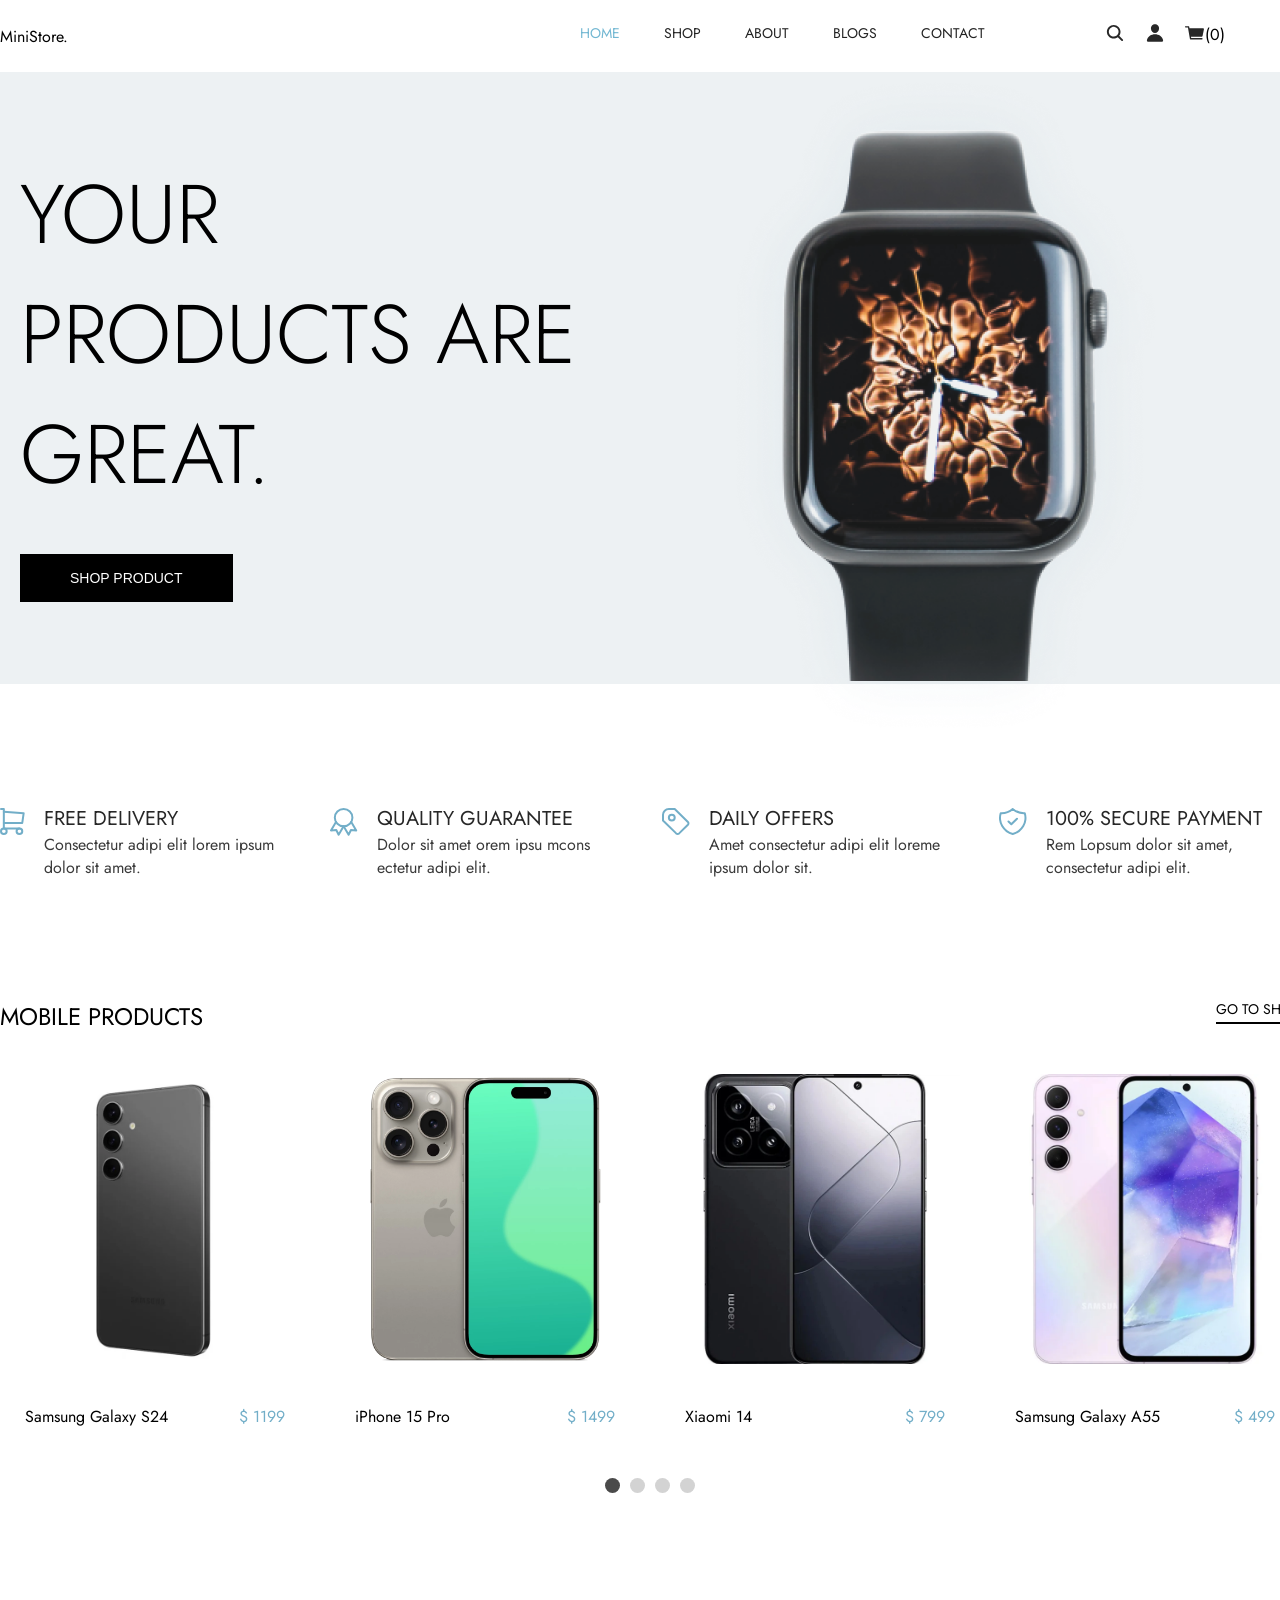
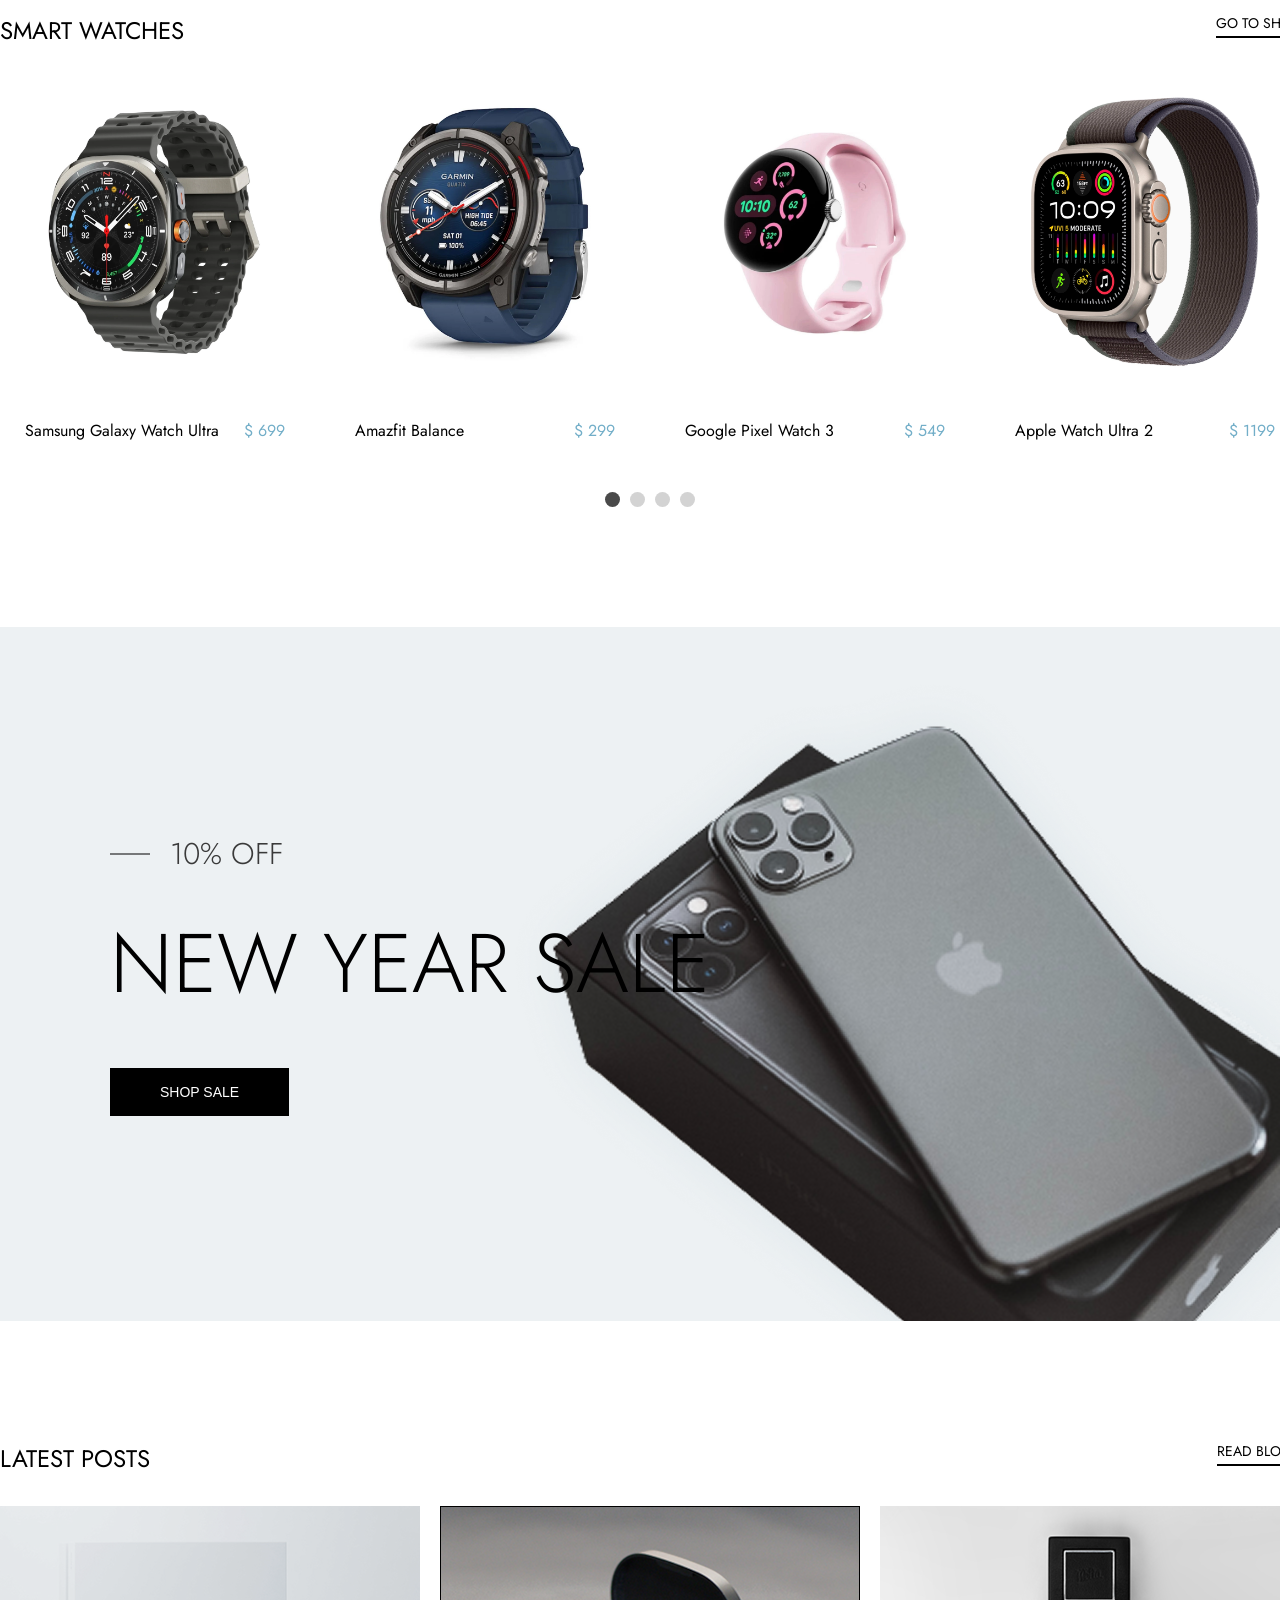
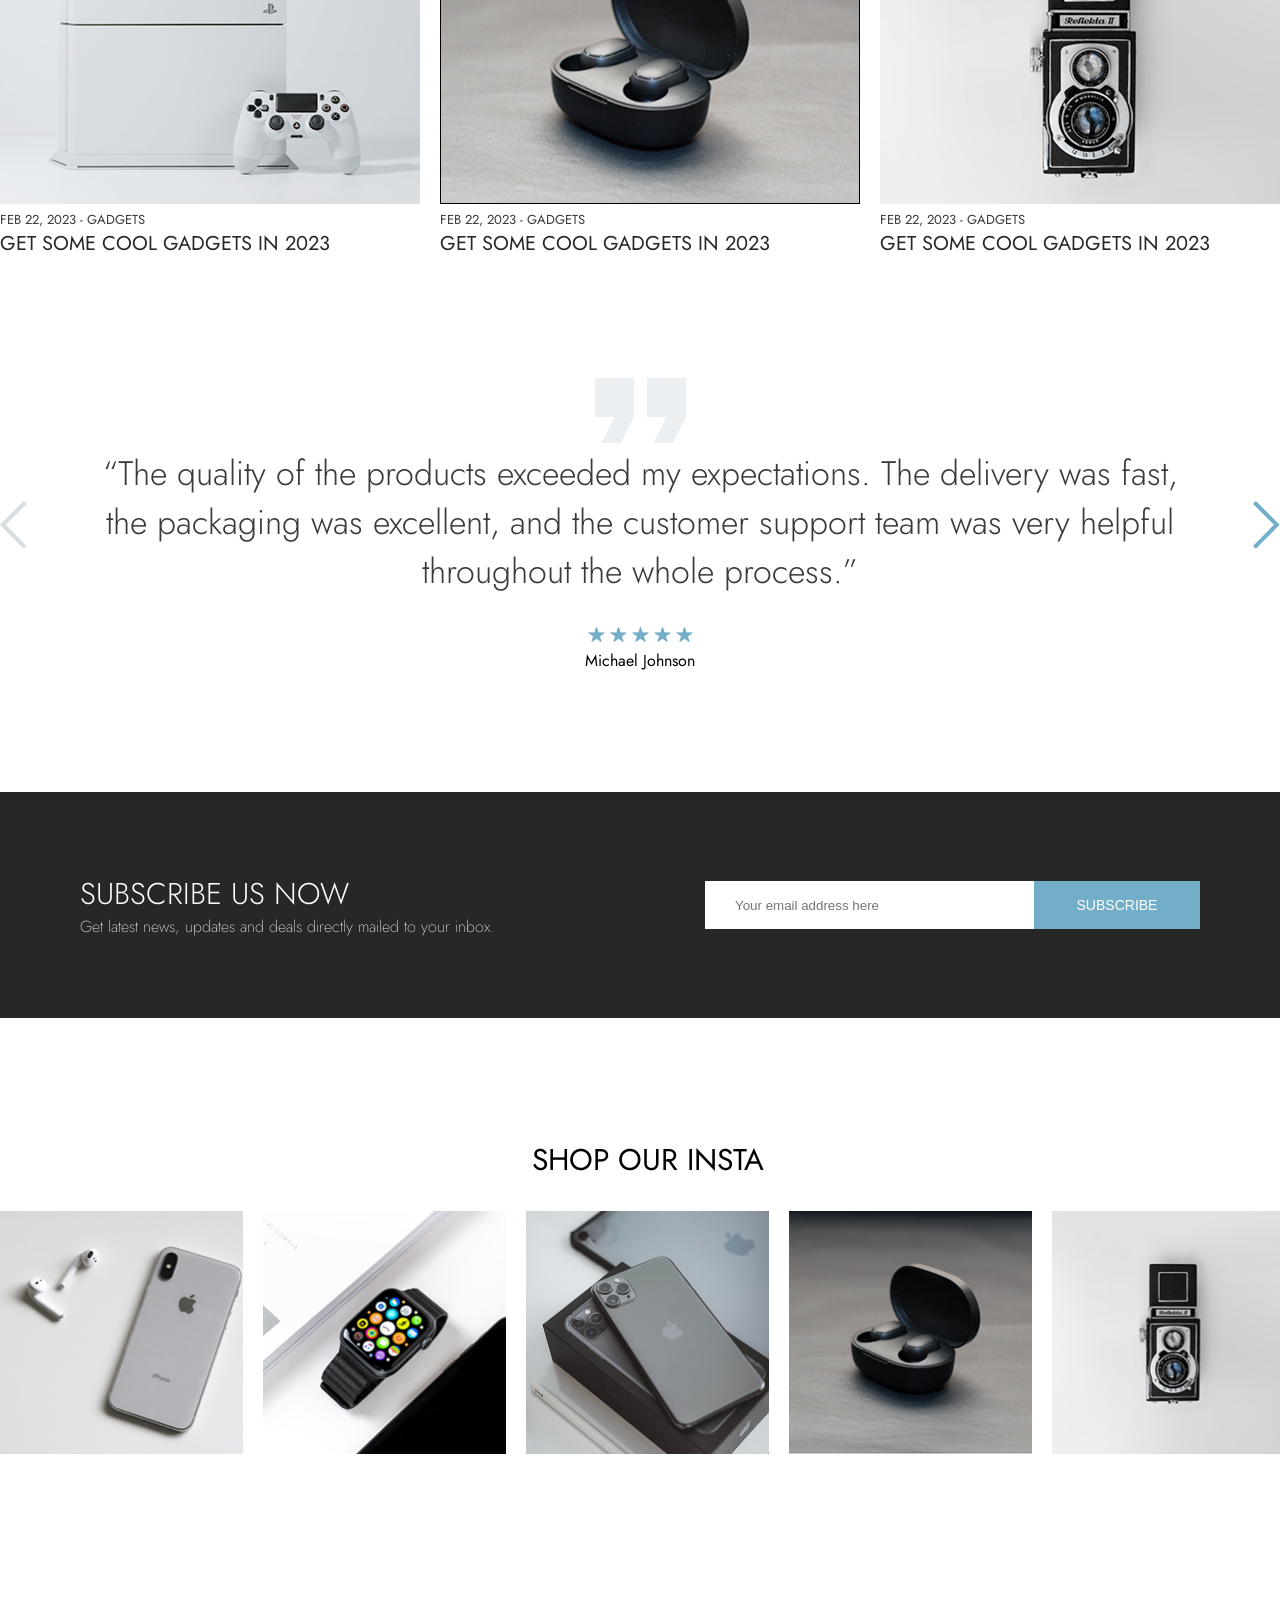
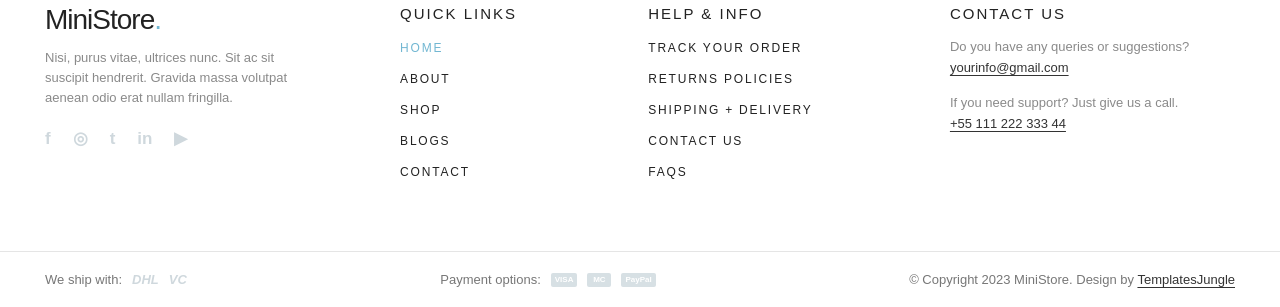
<file: index.html>
<!doctype html>
<html lang="en">
  <head>
    <meta charset="UTF-8" />
    <meta name="viewport" content="width=device-width, initial-scale=1.0" />
    <title>Document</title>
    <link rel="stylesheet" href="./style.css" />
  </head>
  <body>
    <header class="header">
      <div class="header__wrapper container">
        <span class="header__logo">MiniStore.</span>
        <div class="header__links">
          <ul class="header__links-items">
            <li><a href="/index.html">Home</a></li>
            <li><a href="/Shop.html">Shop</a></li>
            <li><a href="/about.html">About</a></li>
            <li><a href="#">Blogs</a></li>
            <li><a href="#">Contact</a></li>
          </ul>
          <div class="header__iacons">
            <img src="./assets/images/icons/ion_search.svg" alt="" />
            <img src="./assets/images/icons/ion_person.svg" alt="" />
            <a href="/cart.html" class="header__cart">
              <img src="./assets/images/icons/cart.svg" alt="" />
              <span class="header__cart-lenth"></span>
            </div>
          </a>
        </div>
      </div>
    </header>
    <main class="main">
      <!-- Banner -->
      <section class="banner">
        <div class="container banner__container">
          <div class="banner__title">
            <h1>Your Products are great.</h1>
            <button class="baseBtn-black banner__title-btn">
              Shop Product
            </button>
          </div>
          <div class="banner__banner-image">
            <img src="./assets/images/banner/homeBanner.png" alt="" />
          </div>
        </div>
      </section>
      <!-- features -->
      <section class="features container">
        <div class="features__cell">
          <div>
            <img
              src="./assets/images/icons/main1.svg"
              class="features__icon"
              alt="Free delivery"
            />
          </div>
          <div>
            <p class="features__title">Free delivery</p>
            <span>Consectetur adipi elit lorem ipsum dolor sit amet.</span>
          </div>
        </div>
        <div class="features__cell">
          <div>
            <img
              src="./assets/images/icons/Group.svg"
              class="features__icon"
              alt="Quality guarantee"
            />
          </div>
          <div>
            <p class="features__title">Quality guarantee</p>
            <span>Dolor sit amet orem ipsu mcons ectetur adipi elit.</span>
          </div>
        </div>
        <div class="features__cell">
          <div>
            <img
              src="./assets/images/icons/main3.svg"
              class="features__icon"
              alt="Daily offers "
            />
          </div>
          <div>
            <p class="features__title">Daily offers</p>
            <span>Amet consectetur adipi elit loreme ipsum dolor sit.</span>
          </div>
        </div>
        <div class="features__cell">
          <div>
            <img
              src="./assets/images/icons/main4.svg"
              class="features__icon"
              alt="secure payment"
            />
          </div>
          <div>
            <p class="features__title">100% secure payment</p>
            <span>Rem Lopsum dolor sit amet, consectetur adipi elit.</span>
          </div>
        </div>
      </section>

      <!-- Рендер JS Mobille-->
      <section class="mobile-products group-products container">
        <div class="group-products__info">
          <h2>Mobile Products</h2>
          <a href="./Shop.html">Go to Shop</a>
        </div>
        <!-- Рендер JS Mobille-->
        <ul class="group-products__render group-products__render-phone"></ul>
        <div class="group-products__render-dots"></div>
      </section>

      <!-- Рендер JS watch-->
      <section class="watches-products group-products container">
        <div class="group-products__info">
          <h2>Smart Watches</h2>
          <a href="./Shop.html">Go to Shop</a>
        </div>
        <!-- Рендер JS watch-->
        <ul class="group-products__render group-products__render-watch"></ul>

        <div class="group-products__render-dots"></div>
      </section>

      <!-- New year sale -->
      <section class="sale-main">
        <div class="container sale-main__container">
          <span>10% off</span>
          <h2>New year sale</h2>
          <button class="baseBtn-black">Shop sale</button>
        </div>
      </section>

      <!-- blogs-->
      <section class="blogs group-products container">
        <div class="blogs group-products__info">
          <h2>Latest Posts</h2>
          <a href="/blog.html">Read blogs</a>
        </div>

        <div class="blogs__posts">
          <div>
            <img
              src="./assets/images/blog/david-svihovec-uyu_IZPC73U-unsplash.png"
              alt=""
            />
            <div class="blogs__posts-description">
              <span>feb 22, 2023 - Gadgets</span>
              <h3>Get some cool gadgets in 2023</h3>
            </div>
          </div>
          <div>
            <img
              src="./assets/images/blog/matthew-brodeur-oSvR0wGYUBs-unsplash.png"
              alt=""
            />
            <div class="blogs__posts-description">
              <span>feb 22, 2023 - Gadgets</span>
              <h3>Get some cool gadgets in 2023</h3>
            </div>
          </div>
          <div>
            <img
              src="./assets/images/blog/eniko-kis-KsLPTsYaqIQ-unsplash 1.png"
              alt=""
            />
            <div class="blogs__posts-description">
              <span>feb 22, 2023 - Gadgets</span>
              <h3>Get some cool gadgets in 2023</h3>
            </div>
          </div>
        </div>
      </section>

      <!-- comments-slider -->
      <section class="comments-slider container">
        <div class="comments-slider__wrapper">
          <div class="comments-slider__item">
            <img src="./assets/images/icons/comment.png" alt="" />
            <p>
              “The quality of the products exceeded my expectations. The
              delivery was fast, the packaging was excellent, and the customer
              support team was very helpful throughout the whole process.”
            </p>

            <div class="comments-slider__author-block">
              <span class="comments-slider__rating">
                <img src="./assets/images/icons/ion_star.png" alt="rating" />
                <img src="./assets/images/icons/ion_star.png" alt="rating" />
                <img src="./assets/images/icons/ion_star.png" alt="rating" />
                <img src="./assets/images/icons/ion_star.png" alt="rating" />
                <img src="./assets/images/icons/ion_star.png" alt="rating" />
              </span>

              <span class="comments-slider__author">Michael Johnson</span>
            </div>
          </div>

          <div class="comments-slider__item">
            <img src="./assets/images/icons/comment.png" alt="" />
            <p>
              “I have ordered several devices from this store and every
              experience has been fantastic. Great prices, premium quality, and
              a user-friendly shopping process.”
            </p>

            <div class="comments-slider__author-block">
              <span class="comments-slider__rating">
                <img src="./assets/images/icons/ion_star.png" alt="rating" />
                <img src="./assets/images/icons/ion_star.png" alt="rating" />
                <img src="./assets/images/icons/ion_star.png" alt="rating" />
                <img src="./assets/images/icons/ion_star.png" alt="rating" />
                <img src="./assets/images/icons/ion_star.png" alt="rating" />
              </span>

              <span class="comments-slider__author">Sophia Williams</span>
            </div>
          </div>

          <div class="comments-slider__item">
            <img src="./assets/images/icons/comment.png" alt="" />
            <p>
              “Amazing service and high-quality gadgets. My smartwatch arrived
              earlier than expected and works perfectly. I will definitely
              recommend this store to my friends.”
            </p>

            <div class="comments-slider__author-block">
              <span class="comments-slider__rating">
                <img src="./assets/images/icons/ion_star.png" alt="rating" />
                <img src="./assets/images/icons/ion_star.png" alt="rating" />
                <img src="./assets/images/icons/ion_star.png" alt="rating" />
                <img src="./assets/images/icons/ion_star.png" alt="rating" />
                <img src="./assets/images/icons/ion_star.png" alt="rating" />
              </span>

              <span class="comments-slider__author">Daniel Brown</span>
            </div>
          </div>
        </div>
        <img
          class="comments-slider__arr comments-slider__arr-left"
          src="./assets/images/icons/leftArr.png"
          alt=""
        />
        <img
          class="comments-slider__arr comments-slider__arr-right"
          src="./assets/images/icons/rightArr.png"
          alt=""
        />
      </section>

      <!-- subscribe -->
      <section class="subscribe container">
        <div class="subscribe__title">
          <h3>Subscribe Us now</h3>
          <p>
            Get latest news, updates and deals directly mailed to your inbox.
          </p>
        </div>
        <div class="subscribe__submitEmail">
          <input type="text" placeholder="Your email address here" />
          <button>subscribe</button>
        </div>
      </section>

      <!-- Shop our insta -->
      <section class="shop-Or-Insta container">
        <h3>Shop our insta</h3>
        <div class="shop-Or-Insta__images">
          <img
            src="./assets/images/products/shopOrInsta/Rectangle 172.png"
            alt=""
          />
          <img
            src="./assets/images/products/shopOrInsta/Rectangle 173.png"
            alt=""
          />
          <img
            src="./assets/images/products/shopOrInsta/Rectangle 174.png"
            alt=""
          />
          <img
            src="./assets/images/products/shopOrInsta/Rectangle 176.png"
            alt=""
          />
          <img
            src="./assets/images/products/shopOrInsta/Rectangle 175.png"
            alt=""
          />
        </div>
      </section>
    </main>

    <footer class="footer">
      <div class="footer__container">
        <div class="footer__top">
          <!-- 1 колонка -->
          <div class="footer__column footer__column-logo">
            <a href="#" class="footer__logo">MiniStore<span>.</span></a>

            <p class="footer__description">
              Nisi, purus vitae, ultrices nunc. Sit ac sit suscipit hendrerit.
              Gravida massa volutpat aenean odio erat nullam fringilla.
            </p>

            <div class="footer__socials">
              <a href="#" class="footer__social">f</a>
              <a href="#" class="footer__social">◎</a>
              <a href="#" class="footer__social">t</a>
              <a href="#" class="footer__social">in</a>
              <a href="#" class="footer__social">▶</a>
            </div>
          </div>

          <!-- 2 колонка -->
          <div class="footer__column">
            <h3 class="footer__title">QUICK LINKS</h3>

            <ul class="footer__list">
              <li>
                <a href="#" class="footer__link footer__link-active">HOME</a>
              </li>
              <li><a href="#" class="footer__link">ABOUT</a></li>
              <li><a href="#" class="footer__link">SHOP</a></li>
              <li><a href="#" class="footer__link">BLOGS</a></li>
              <li><a href="#" class="footer__link">CONTACT</a></li>
            </ul>
          </div>

          <!-- 3 колонка -->
          <div class="footer__column">
            <h3 class="footer__title">HELP & INFO</h3>

            <ul class="footer__list">
              <li><a href="#" class="footer__link">TRACK YOUR ORDER</a></li>
              <li><a href="#" class="footer__link">RETURNS POLICIES</a></li>
              <li><a href="#" class="footer__link">SHIPPING + DELIVERY</a></li>
              <li><a href="#" class="footer__link">CONTACT US</a></li>
              <li><a href="#" class="footer__link">FAQS</a></li>
            </ul>
          </div>

          <!-- 4 колонка -->
          <div class="footer__column footer__contacts">
            <h3 class="footer__title">CONTACT US</h3>

            <p class="footer__contact-text">
              Do you have any queries or suggestions?
              <a href="mailto:yourinfo@gmail.com" class="footer__contact-link">
                yourinfo@gmail.com
              </a>
            </p>

            <p class="footer__contact-text">
              If you need support? Just give us a call.
              <a href="tel:+5511122233344" class="footer__contact-link">
                +55 111 222 333 44
              </a>
            </p>
          </div>
        </div>
      </div>

      <div class="footer__line"></div>

      <div class="footer__container">
        <div class="footer__bottom">
          <div class="footer__bottom-block">
            <span class="footer__bottom-text">We ship with:</span>
            <span class="footer__delivery">DHL</span>
            <span class="footer__delivery">VC</span>
          </div>

          <div class="footer__bottom-block">
            <span class="footer__bottom-text">Payment options:</span>
            <span class="footer__payment">VISA</span>
            <span class="footer__payment">MC</span>
            <span class="footer__payment">PayPal</span>
          </div>

          <p class="footer__copyright">
            © Copyright 2023 MiniStore. Design by
            <a href="#" class="footer__copyright-link">TemplatesJungle</a>
          </p>
        </div>
      </div>
    </footer>

    <script type="module" src="./assets/js/header/header.js"></script>
    <script type="module" src="./assets/js/app.js/app.js"></script>
    <script type="module" src="./assets/js/cart.js"></script>
  </body>
</html>
</file>
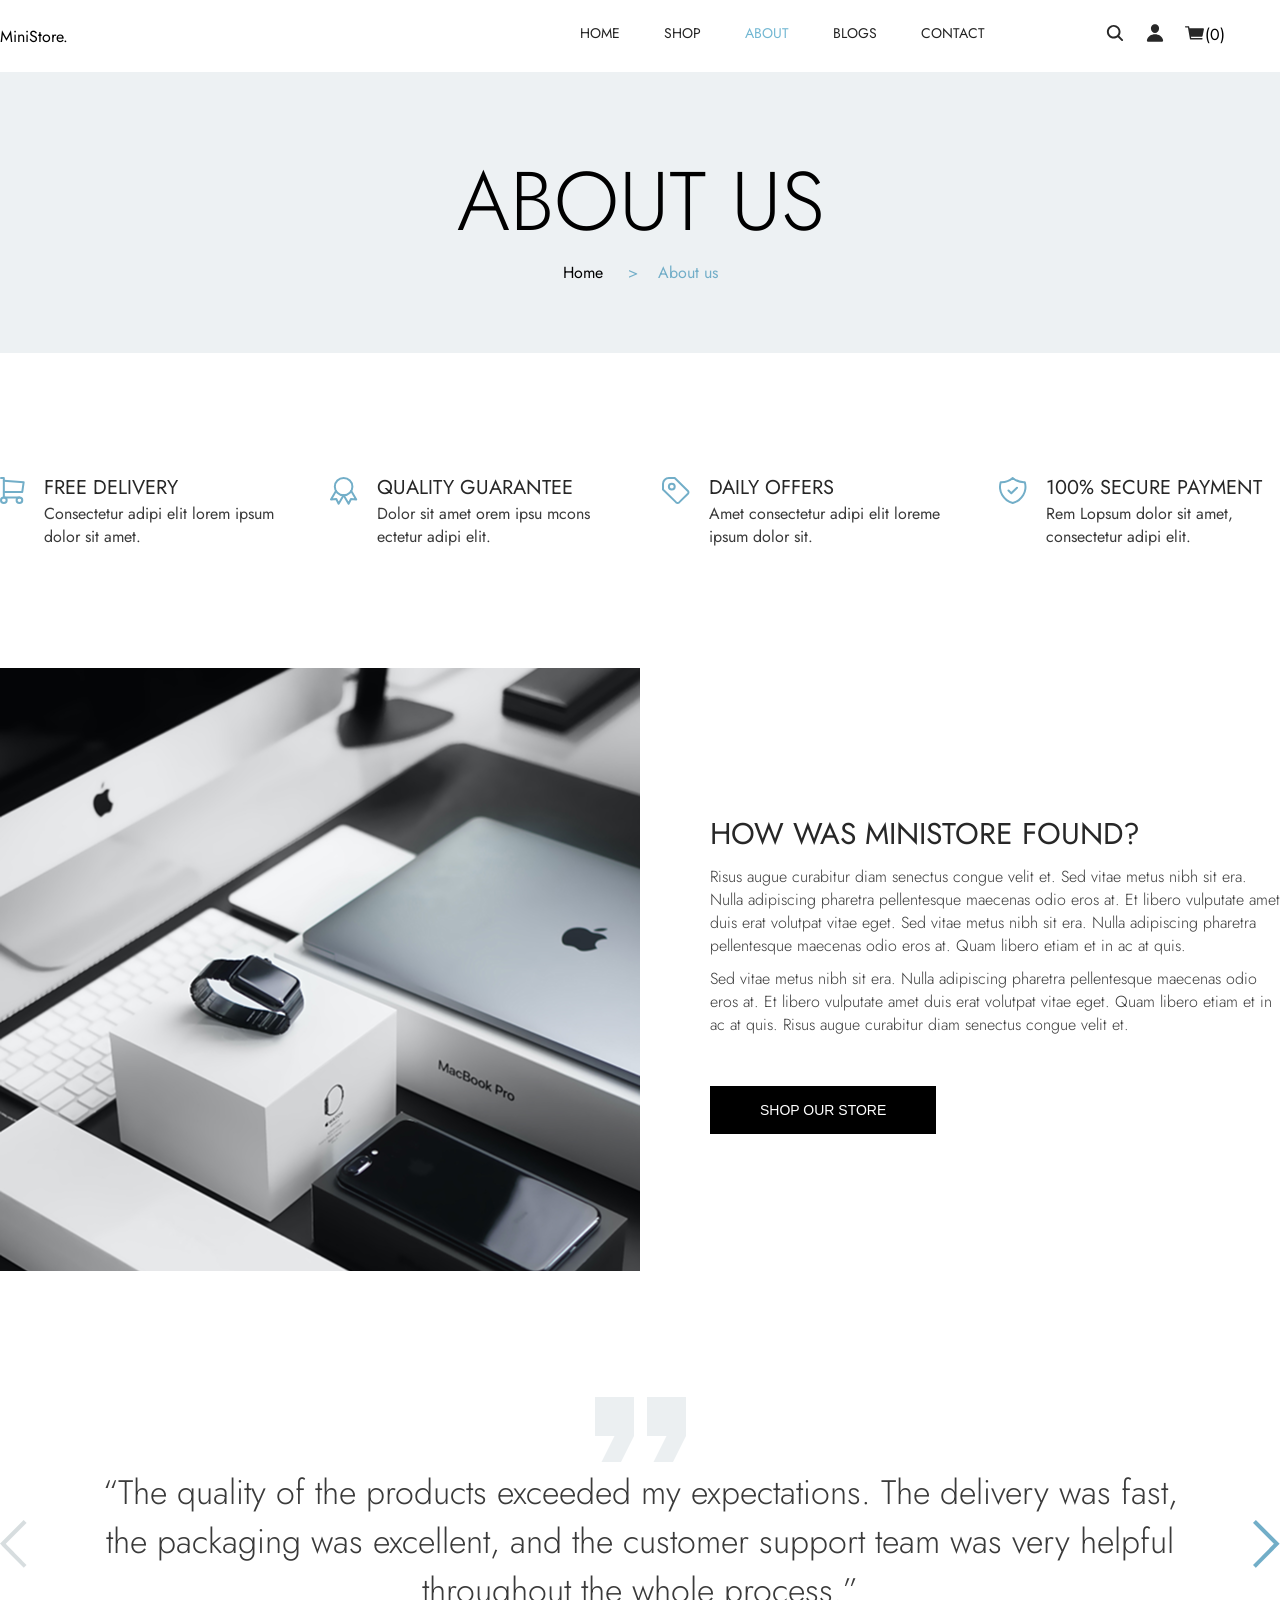
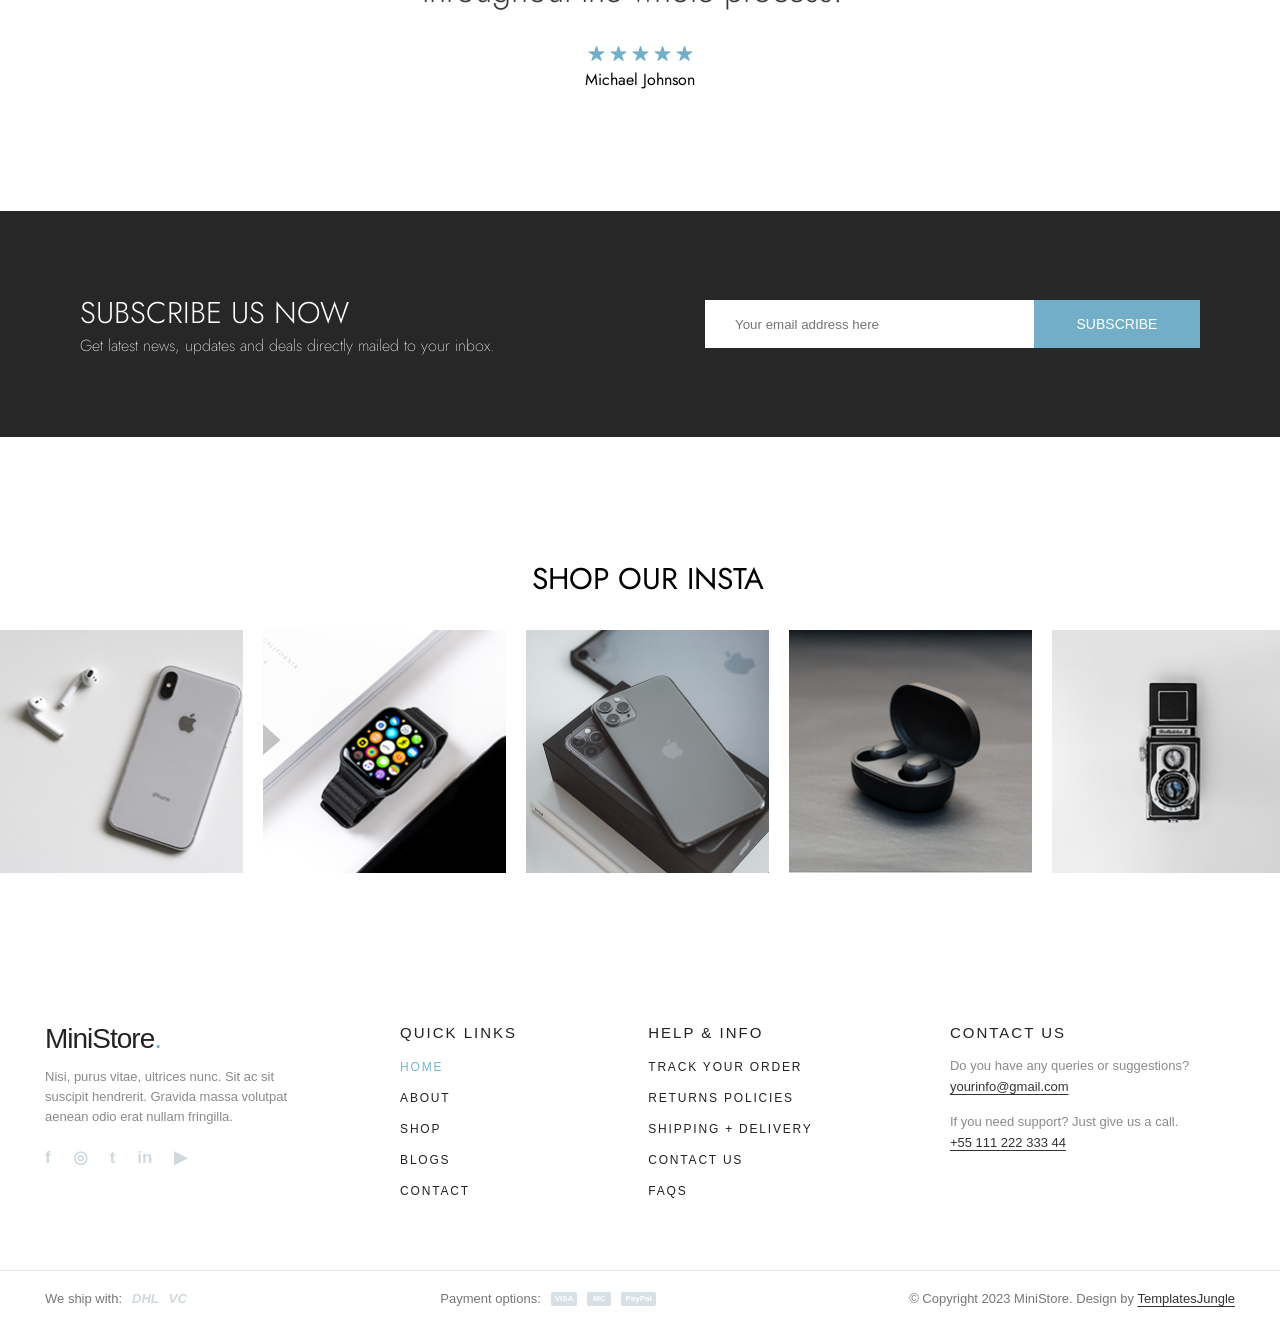
<file: about.html>
<!doctype html>
<html lang="en">
  <head>
    <meta charset="UTF-8" />
    <meta name="viewport" content="width=device-width, initial-scale=1.0" />
    <title>Document</title>
    <link rel="stylesheet" href="./style.css" />
  </head>
  <body>
    <header class="header">
      <div class="header__wrapper container">
        <span class="header__logo">MiniStore.</span>
        <div class="header__links">
          <ul class="header__links-items">
            <li><a href="/index.html">Home</a></li>
            <li><a href="/Shop.html">Shop</a></li>
            <li><a href="/about.html">About</a></li>
            <li><a href="#">Blogs</a></li>
            <li><a href="#">Contact</a></li>
          </ul>
          <div class="header__iacons">
            <img src="./assets/images/icons/ion_search.svg" alt="" />
            <img src="./assets/images/icons/ion_person.svg" alt="" />
            <a href="/cart.html" class="header__cart">
              <img src="./assets/images/icons/cart.svg" alt="" />
              <span class="header__cart-lenth"></span>
            </div>
          </a>
        </div>
      </div>
    </header>
    <section class="about__about hero">
      <div class="about__wrapper container">
        <h1 class="about__title hero-title">About us</h1>
        <p class="hero-title__bredcrumbs">
          <span>Home</span>
          <span>About us</span>
        </p>
      </div>
    </section>

    <main class="about">
      <!-- features -->
      <section class="features container">
        <div class="features__cell">
          <div>
            <img
              src="./assets/images/icons/main1.svg"
              class="features__icon"
              alt="Free delivery"
            />
          </div>
          <div>
            <p class="features__title">Free delivery</p>
            <span>Consectetur adipi elit lorem ipsum dolor sit amet.</span>
          </div>
        </div>
        <div class="features__cell">
          <div>
            <img
              src="./assets/images/icons/Group.svg"
              class="features__icon"
              alt="Quality guarantee"
            />
          </div>
          <div>
            <p class="features__title">Quality guarantee</p>
            <span>Dolor sit amet orem ipsu mcons ectetur adipi elit.</span>
          </div>
        </div>
        <div class="features__cell">
          <div>
            <img
              src="./assets/images/icons/main3.svg"
              class="features__icon"
              alt="Daily offers "
            />
          </div>
          <div>
            <p class="features__title">Daily offers</p>
            <span>Amet consectetur adipi elit loreme ipsum dolor sit.</span>
          </div>
        </div>
        <div class="features__cell">
          <div>
            <img
              src="./assets/images/icons/main4.svg"
              class="features__icon"
              alt="secure payment"
            />
          </div>
          <div>
            <p class="features__title">100% secure payment</p>
            <span>Rem Lopsum dolor sit amet, consectetur adipi elit.</span>
          </div>
        </div>
      </section>
      <!-- Ministore Found -->
      <section class="ministore-found container">
        <div>
          <img
            src="./assets/images/products/igor-miske-CwVE4xCAA8Y-unsplash.png"
            alt=""
          />
        </div>
        <div class="ministore-found__desription">
          <h2 class="ministore-found__title">How was Ministore Found?</h2>
          <p>
            Risus augue curabitur diam senectus congue velit et. Sed vitae metus
            nibh sit era. Nulla adipiscing pharetra pellentesque maecenas odio
            eros at. Et libero vulputate amet duis erat volutpat vitae eget. Sed
            vitae metus nibh sit era. Nulla adipiscing pharetra pellentesque
            maecenas odio eros at. Quam libero etiam et in ac at quis.
          </p>
          <p>
            Sed vitae metus nibh sit era. Nulla adipiscing pharetra pellentesque
            maecenas odio eros at. Et libero vulputate amet duis erat volutpat
            vitae eget. Quam libero etiam et in ac at quis. Risus augue
            curabitur diam senectus congue velit et.
          </p>
          <button class="baseBtn-black ministore-found__btn">
            Shop Our store
          </button>
        </div>
      </section>

      <!-- comments-slider -->
      <section class="comments-slider container">
        <div class="comments-slider__wrapper">
          <div class="comments-slider__item">
            <img src="./assets/images/icons/comment.png" alt="" />
            <p>
              “The quality of the products exceeded my expectations. The
              delivery was fast, the packaging was excellent, and the customer
              support team was very helpful throughout the whole process.”
            </p>

            <div class="comments-slider__author-block">
              <span class="comments-slider__rating">
                <img src="./assets/images/icons/ion_star.png" alt="rating" />
                <img src="./assets/images/icons/ion_star.png" alt="rating" />
                <img src="./assets/images/icons/ion_star.png" alt="rating" />
                <img src="./assets/images/icons/ion_star.png" alt="rating" />
                <img src="./assets/images/icons/ion_star.png" alt="rating" />
              </span>

              <span class="comments-slider__author">Michael Johnson</span>
            </div>
          </div>

          <div class="comments-slider__item">
            <img src="./assets/images/icons/comment.png" alt="" />
            <p>
              “I have ordered several devices from this store and every
              experience has been fantastic. Great prices, premium quality, and
              a user-friendly shopping process.”
            </p>

            <div class="comments-slider__author-block">
              <span class="comments-slider__rating">
                <img src="./assets/images/icons/ion_star.png" alt="rating" />
                <img src="./assets/images/icons/ion_star.png" alt="rating" />
                <img src="./assets/images/icons/ion_star.png" alt="rating" />
                <img src="./assets/images/icons/ion_star.png" alt="rating" />
                <img src="./assets/images/icons/ion_star.png" alt="rating" />
              </span>

              <span class="comments-slider__author">Sophia Williams</span>
            </div>
          </div>

          <div class="comments-slider__item">
            <img src="./assets/images/icons/comment.png" alt="" />
            <p>
              “Amazing service and high-quality gadgets. My smartwatch arrived
              earlier than expected and works perfectly. I will definitely
              recommend this store to my friends.”
            </p>

            <div class="comments-slider__author-block">
              <span class="comments-slider__rating">
                <img src="./assets/images/icons/ion_star.png" alt="rating" />
                <img src="./assets/images/icons/ion_star.png" alt="rating" />
                <img src="./assets/images/icons/ion_star.png" alt="rating" />
                <img src="./assets/images/icons/ion_star.png" alt="rating" />
                <img src="./assets/images/icons/ion_star.png" alt="rating" />
              </span>

              <span class="comments-slider__author">Daniel Brown</span>
            </div>
          </div>
        </div>
        <img
          class="comments-slider__arr comments-slider__arr-left"
          src="./assets/images/icons/leftArr.png"
          alt=""
        />
        <img
          class="comments-slider__arr comments-slider__arr-right"
          src="./assets/images/icons/rightArr.png"
          alt=""
        />
      </section>

      <!-- subscribe -->
      <section class="subscribe container">
        <div class="subscribe__title">
          <h3>Subscribe Us now</h3>
          <p>
            Get latest news, updates and deals directly mailed to your inbox.
          </p>
        </div>
        <div class="subscribe__submitEmail">
          <input type="text" placeholder="Your email address here" />
          <button>subscribe</button>
        </div>
      </section>

      <!-- Shop our insta -->
      <section class="shop-Or-Insta container">
        <h3>Shop our insta</h3>
        <div class="shop-Or-Insta__images">
          <img
            src="./assets/images/products/shopOrInsta/Rectangle 172.png"
            alt=""
          />
          <img
            src="./assets/images/products/shopOrInsta/Rectangle 173.png"
            alt=""
          />
          <img
            src="./assets/images/products/shopOrInsta/Rectangle 174.png"
            alt=""
          />
          <img
            src="./assets/images/products/shopOrInsta/Rectangle 176.png"
            alt=""
          />
          <img
            src="./assets/images/products/shopOrInsta/Rectangle 175.png"
            alt=""
          />
        </div>
      </section>
    </main>

    <footer class="footer">
      <div class="footer__container">
        <div class="footer__top">
          <!-- 1 колонка -->
          <div class="footer__column footer__column-logo">
            <a href="#" class="footer__logo">MiniStore<span>.</span></a>

            <p class="footer__description">
              Nisi, purus vitae, ultrices nunc. Sit ac sit suscipit hendrerit.
              Gravida massa volutpat aenean odio erat nullam fringilla.
            </p>

            <div class="footer__socials">
              <a href="#" class="footer__social">f</a>
              <a href="#" class="footer__social">◎</a>
              <a href="#" class="footer__social">t</a>
              <a href="#" class="footer__social">in</a>
              <a href="#" class="footer__social">▶</a>
            </div>
          </div>

          <!-- 2 колонка -->
          <div class="footer__column">
            <h3 class="footer__title">QUICK LINKS</h3>

            <ul class="footer__list">
              <li>
                <a href="#" class="footer__link footer__link-active">HOME</a>
              </li>
              <li><a href="#" class="footer__link">ABOUT</a></li>
              <li><a href="#" class="footer__link">SHOP</a></li>
              <li><a href="#" class="footer__link">BLOGS</a></li>
              <li><a href="#" class="footer__link">CONTACT</a></li>
            </ul>
          </div>

          <!-- 3 колонка -->
          <div class="footer__column">
            <h3 class="footer__title">HELP & INFO</h3>

            <ul class="footer__list">
              <li><a href="#" class="footer__link">TRACK YOUR ORDER</a></li>
              <li><a href="#" class="footer__link">RETURNS POLICIES</a></li>
              <li><a href="#" class="footer__link">SHIPPING + DELIVERY</a></li>
              <li><a href="#" class="footer__link">CONTACT US</a></li>
              <li><a href="#" class="footer__link">FAQS</a></li>
            </ul>
          </div>

          <!-- 4 колонка -->
          <div class="footer__column footer__contacts">
            <h3 class="footer__title">CONTACT US</h3>

            <p class="footer__contact-text">
              Do you have any queries or suggestions?
              <a href="mailto:yourinfo@gmail.com" class="footer__contact-link">
                yourinfo@gmail.com
              </a>
            </p>

            <p class="footer__contact-text">
              If you need support? Just give us a call.
              <a href="tel:+5511122233344" class="footer__contact-link">
                +55 111 222 333 44
              </a>
            </p>
          </div>
        </div>
      </div>

      <div class="footer__line"></div>

      <div class="footer__container">
        <div class="footer__bottom">
          <div class="footer__bottom-block">
            <span class="footer__bottom-text">We ship with:</span>
            <span class="footer__delivery">DHL</span>
            <span class="footer__delivery">VC</span>
          </div>

          <div class="footer__bottom-block">
            <span class="footer__bottom-text">Payment options:</span>
            <span class="footer__payment">VISA</span>
            <span class="footer__payment">MC</span>
            <span class="footer__payment">PayPal</span>
          </div>

          <p class="footer__copyright">
            © Copyright 2023 MiniStore. Design by
            <a href="#" class="footer__copyright-link">TemplatesJungle</a>
          </p>
        </div>
      </div>
    </footer>
    <script type="module" src="./assets/js/header/header.js"></script>
    <script type="module" src="./assets/js/cart.js"></script>
        <script type="module" src="./assets/js/app.js/commentsSlider.js"></script>
  </body>
</html>
</file>
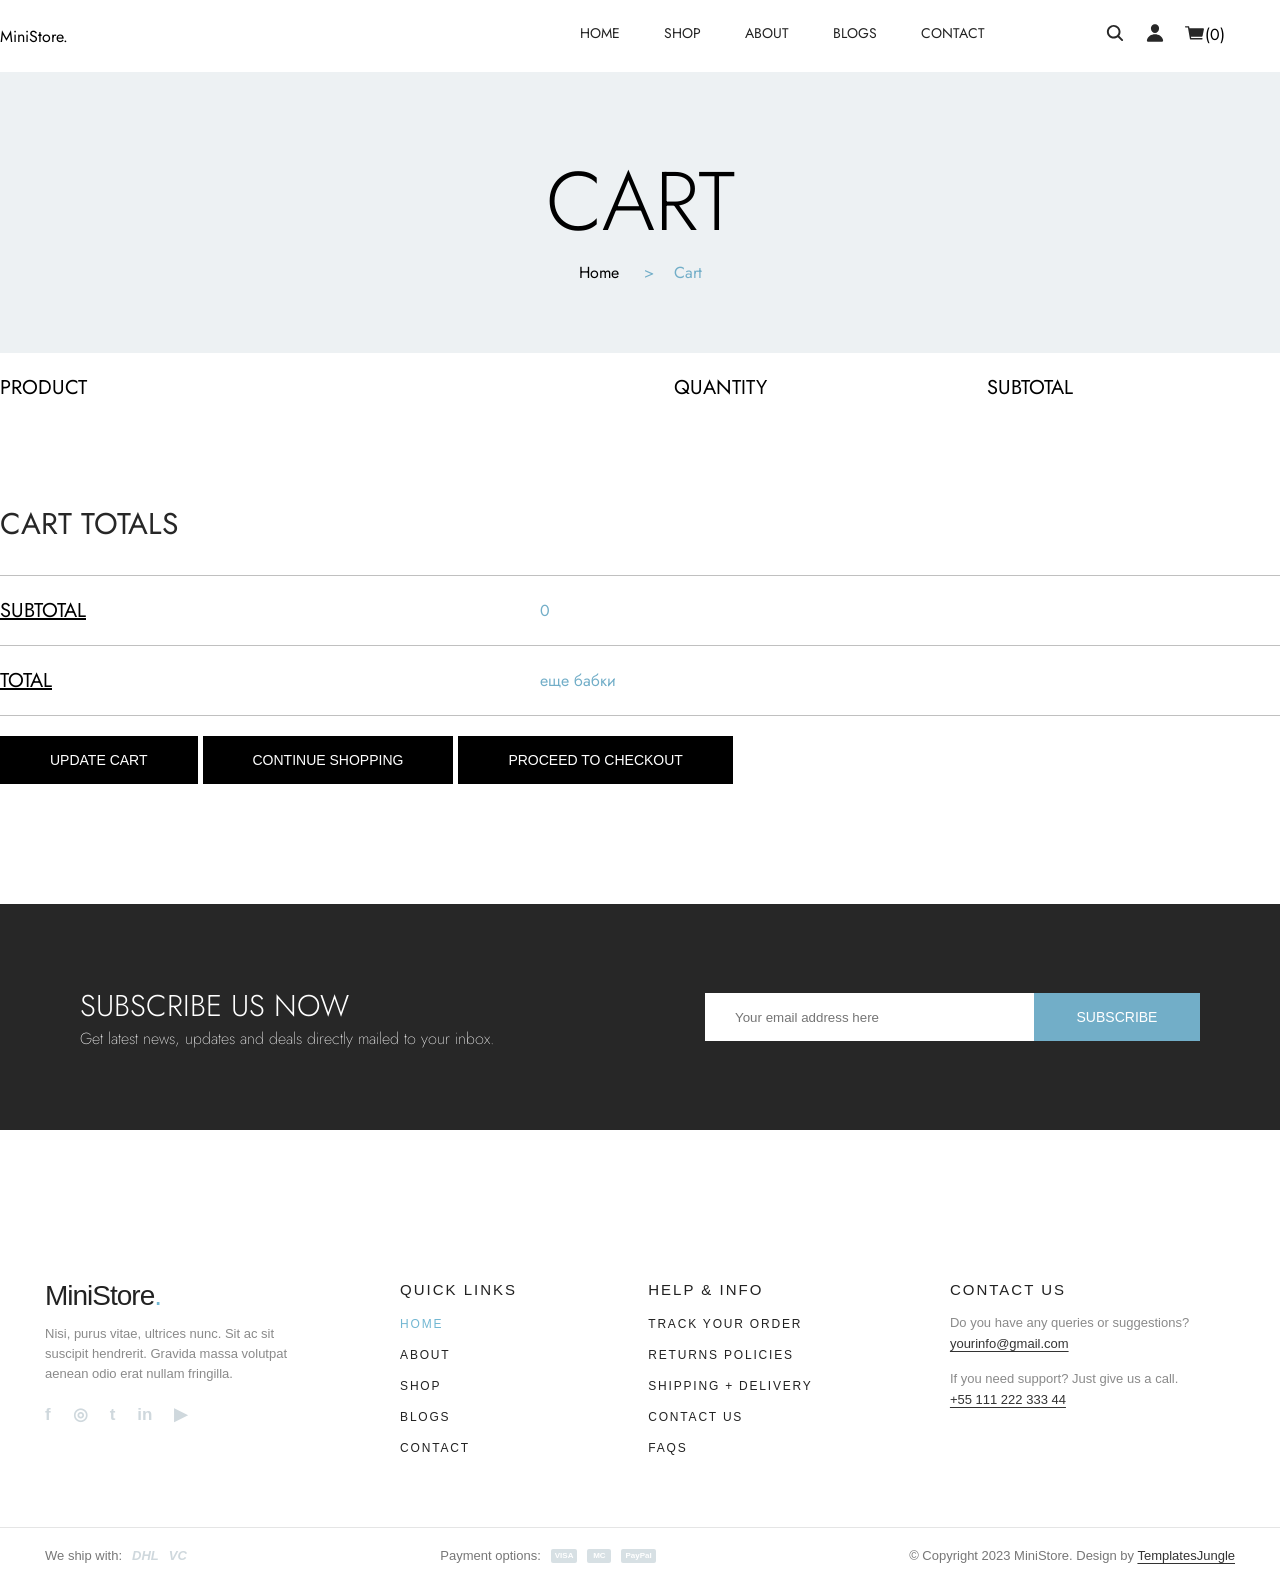
<file: cart.html>
<!doctype html>
<html lang="en">
  <head>
    <meta charset="UTF-8" />
    <meta name="viewport" content="width=device-width, initial-scale=1.0" />
    <title>Document</title>
    <link rel="stylesheet" href="./style.css" />
  </head>
  <body>
    <header class="header">
      <div class="header__wrapper container">
        <span class="header__logo">MiniStore.</span>
        <div class="header__links">
          <ul class="header__links-items">
            <li><a href="/index.html">Home</a></li>
            <li><a href="/Shop.html">Shop</a></li>
            <li><a href="/about.html">About</a></li>
            <li><a href="#">Blogs</a></li>
            <li><a href="#">Contact</a></li>
          </ul>
          <div class="header__iacons">
            <img src="./assets/images/icons/ion_search.svg" alt="" />
            <img src="./assets/images/icons/ion_person.svg" alt="" />
            <a href="/cart.html" class="header__cart">
              <img src="./assets/images/icons/cart.svg" alt="" />
              <span class="header__cart-lenth"></span>
            </div>
          </a>
        </div>
      </div>
    </header>
    <section class="about__about hero">
      <div class="about__wrapper container">
        <h1 class="about__title hero-title">Cart</h1>
        <p class="hero-title__bredcrumbs">
          <span>Home</span>
          <span>Cart</span>
        </p>
      </div>
    </section>
    <main class="container">
      <div class="cart__product cart__product-title-sections">
        <div>Product</div>
        <div>Quantity</div>
        <div>Subtotal</div>
      </div>
      <ul class="cart__render-products"></ul>
      <section class="cart__info">
        <h2>Cart totals</h2>
        <div class="cart__info-cell">
          <h3>Subtotal</h3>
          <span class="cart__full-price"></span>
        </div>
        <div class="cart__info-cell cart__info-cell-last">
          <h3>Total</h3>
          <span>еще бабки</span>
        </div>
        <div>
          <button class="baseBtn-black">Update cart</button>
          <a href="/Shop.html">
            <button class="baseBtn-black">Continue shopping</button>
          </a>
          <button class="baseBtn-black">Proceed to checkout</button>
        </div>
      </section>
            <!-- subscribe -->
      <section class="subscribe cart__subscribe container">
        <div class="subscribe__title">
          <h3>Subscribe Us now</h3>
          <p>
            Get latest news, updates and deals directly mailed to your inbox.
          </p>
        </div>
        <div class="subscribe__submitEmail">
          <input type="text" placeholder="Your email address here" />
          <button>subscribe</button>
        </div>
      </section>
    </main>

    <footer class="footer">
      <div class="footer__container">
        <div class="footer__top">
          <!-- 1 колонка -->
          <div class="footer__column footer__column-logo">
            <a href="#" class="footer__logo">MiniStore<span>.</span></a>

            <p class="footer__description">
              Nisi, purus vitae, ultrices nunc. Sit ac sit suscipit hendrerit.
              Gravida massa volutpat aenean odio erat nullam fringilla.
            </p>

            <div class="footer__socials">
              <a href="#" class="footer__social">f</a>
              <a href="#" class="footer__social">◎</a>
              <a href="#" class="footer__social">t</a>
              <a href="#" class="footer__social">in</a>
              <a href="#" class="footer__social">▶</a>
            </div>
          </div>

          <!-- 2 колонка -->
          <div class="footer__column">
            <h3 class="footer__title">QUICK LINKS</h3>

            <ul class="footer__list">
              <li>
                <a href="#" class="footer__link footer__link-active">HOME</a>
              </li>
              <li><a href="#" class="footer__link">ABOUT</a></li>
              <li><a href="#" class="footer__link">SHOP</a></li>
              <li><a href="#" class="footer__link">BLOGS</a></li>
              <li><a href="#" class="footer__link">CONTACT</a></li>
            </ul>
          </div>

          <!-- 3 колонка -->
          <div class="footer__column">
            <h3 class="footer__title">HELP & INFO</h3>

            <ul class="footer__list">
              <li><a href="#" class="footer__link">TRACK YOUR ORDER</a></li>
              <li><a href="#" class="footer__link">RETURNS POLICIES</a></li>
              <li><a href="#" class="footer__link">SHIPPING + DELIVERY</a></li>
              <li><a href="#" class="footer__link">CONTACT US</a></li>
              <li><a href="#" class="footer__link">FAQS</a></li>
            </ul>
          </div>

          <!-- 4 колонка -->
          <div class="footer__column footer__contacts">
            <h3 class="footer__title">CONTACT US</h3>

            <p class="footer__contact-text">
              Do you have any queries or suggestions?
              <a href="mailto:yourinfo@gmail.com" class="footer__contact-link">
                yourinfo@gmail.com
              </a>
            </p>

            <p class="footer__contact-text">
              If you need support? Just give us a call.
              <a href="tel:+5511122233344" class="footer__contact-link">
                +55 111 222 333 44
              </a>
            </p>
          </div>
        </div>
      </div>

      <div class="footer__line"></div>

      <div class="footer__container">
        <div class="footer__bottom">
          <div class="footer__bottom-block">
            <span class="footer__bottom-text">We ship with:</span>
            <span class="footer__delivery">DHL</span>
            <span class="footer__delivery">VC</span>
          </div>

          <div class="footer__bottom-block">
            <span class="footer__bottom-text">Payment options:</span>
            <span class="footer__payment">VISA</span>
            <span class="footer__payment">MC</span>
            <span class="footer__payment">PayPal</span>
          </div>

          <p class="footer__copyright">
            © Copyright 2023 MiniStore. Design by
            <a href="#" class="footer__copyright-link">TemplatesJungle</a>
          </p>
        </div>
      </div>
    </footer>
    <script type="module" src="./assets/js/header/header.js"></script>
    <script type="module" src="./assets/js/cart.js"></script>
    <script type="module" src="./assets/js/pages/cart.js"></script>
  </body>
</html>
</file>
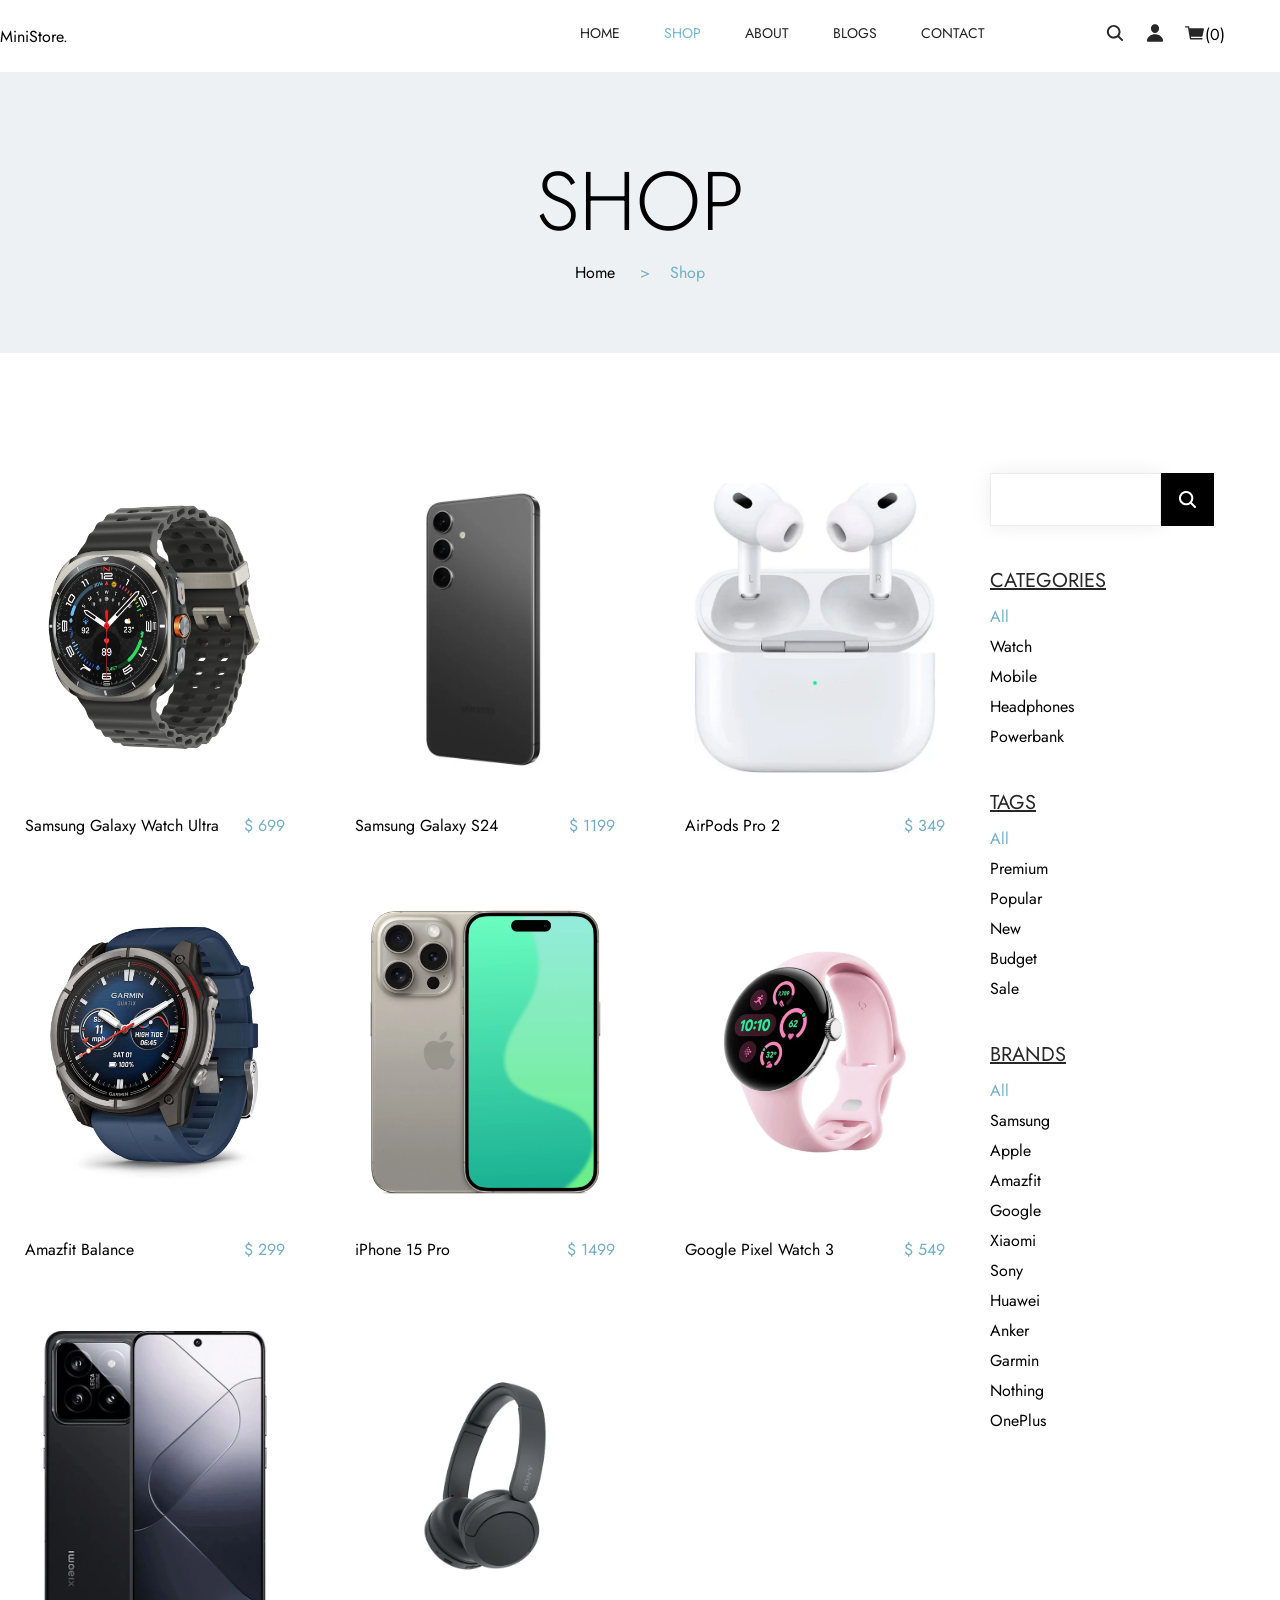
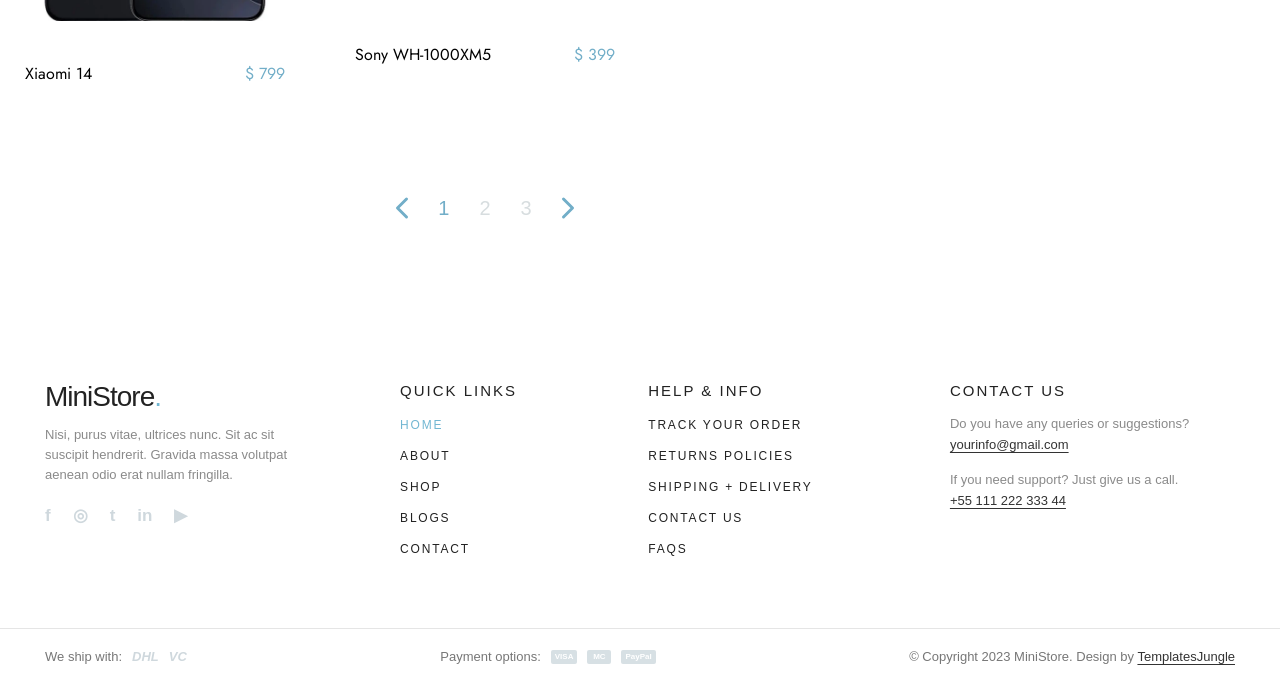
<file: Shop.html>
<!doctype html>
<html lang="en">
  <head>
    <meta charset="UTF-8" />
    <meta name="viewport" content="width=device-width, initial-scale=1.0" />
    <title>Document</title>
    <link rel="stylesheet" href="./style.css" />
  </head>
  <body>
    <header class="header">
      <div class="header__wrapper container">
        <span class="header__logo">MiniStore.</span>
        <div class="header__links">
          <ul class="header__links-items">
            <li><a href="/index.html">Home</a></li>
            <li><a href="/Shop.html">Shop</a></li>
            <li><a href="/about.html">About</a></li>
            <li><a href="#">Blogs</a></li>
            <li><a href="#">Contact</a></li>
          </ul>
          <div class="header__iacons">
            <img src="./assets/images/icons/ion_search.svg" alt="" />
            <img src="./assets/images/icons/ion_person.svg" alt="" />
            <a href="/cart.html" class="header__cart">
              <img src="./assets/images/icons/cart.svg" alt="" />
              <span class="header__cart-lenth"></span>
            </div>
          </a>
        </div>
      </div>
    </header>
    <section class="about__about hero">
      <div class="about__wrapper container">
        <h1 class="about__title hero-title">Shop</h1>
        <p class="hero-title__bredcrumbs">
          <span>Home</span>
          <span>Shop</span>
        </p>
      </div>
    </section>

    <main class="shop container">
      <section class="shop__produts">
        <div>
          <ul class="shop__list"></ul>
          <div class="shop__pagination">
            <!-- Взял с ИИ вид кнопок-->
            <div class="pagination">
              <button
                class="pagination__arrow pagination__arrow--prev"
              >
                <svg width="18" height="18" viewBox="0 0 24 24">
                  <path d="M15 18L9 12L15 6" />
                </svg>
              </button>

              <div class="shop__render-pagination-count"></div>
              
              <button class="pagination__arrow pagination__arrow--next">
                <svg width="18" height="18" viewBox="0 0 24 24">
                  <path d="M9 18L15 12L9 6" />
                </svg>
              </button>
            </div>
          </div>
        </div>
        <div class="shop__filters">
          <div class="shop__search">
            <input type="text" class="shop__search-input" />
            <span
              ><img src="./assets/images/icons/ion_search.png" alt="search"
            /></span>
          </div>
          <div class="shop__filters-gropup">
            <h5>Categories</h5>
            <ul class="shop__render-filterCategories"></ul>
          </div>
          <div class="shop__filters-gropup">
            <h5>Tags</h5>
            <ul class="shop__render-filterTags"></ul>
          </div>
          <div class="shop__filters-gropup">
            <h5>Brands</h5>
            <ul class="shop__render-filterBrands"></ul>
          </div>
        </div>
      </section>
    </main>

    <footer class="footer">
      <div class="footer__container">
        <div class="footer__top">
          <!-- 1 колонка -->
          <div class="footer__column footer__column-logo">
            <a href="#" class="footer__logo">MiniStore<span>.</span></a>

            <p class="footer__description">
              Nisi, purus vitae, ultrices nunc. Sit ac sit suscipit hendrerit.
              Gravida massa volutpat aenean odio erat nullam fringilla.
            </p>

            <div class="footer__socials">
              <a href="#" class="footer__social">f</a>
              <a href="#" class="footer__social">◎</a>
              <a href="#" class="footer__social">t</a>
              <a href="#" class="footer__social">in</a>
              <a href="#" class="footer__social">▶</a>
            </div>
          </div>

          <!-- 2 колонка -->
          <div class="footer__column">
            <h3 class="footer__title">QUICK LINKS</h3>

            <ul class="footer__list">
              <li>
                <a href="#" class="footer__link footer__link-active">HOME</a>
              </li>
              <li><a href="#" class="footer__link">ABOUT</a></li>
              <li><a href="#" class="footer__link">SHOP</a></li>
              <li><a href="#" class="footer__link">BLOGS</a></li>
              <li><a href="#" class="footer__link">CONTACT</a></li>
            </ul>
          </div>

          <!-- 3 колонка -->
          <div class="footer__column">
            <h3 class="footer__title">HELP & INFO</h3>

            <ul class="footer__list">
              <li><a href="#" class="footer__link">TRACK YOUR ORDER</a></li>
              <li><a href="#" class="footer__link">RETURNS POLICIES</a></li>
              <li><a href="#" class="footer__link">SHIPPING + DELIVERY</a></li>
              <li><a href="#" class="footer__link">CONTACT US</a></li>
              <li><a href="#" class="footer__link">FAQS</a></li>
            </ul>
          </div>

          <!-- 4 колонка -->
          <div class="footer__column footer__contacts">
            <h3 class="footer__title">CONTACT US</h3>

            <p class="footer__contact-text">
              Do you have any queries or suggestions?
              <a href="mailto:yourinfo@gmail.com" class="footer__contact-link">
                yourinfo@gmail.com
              </a>
            </p>

            <p class="footer__contact-text">
              If you need support? Just give us a call.
              <a href="tel:+5511122233344" class="footer__contact-link">
                +55 111 222 333 44
              </a>
            </p>
          </div>
        </div>
      </div>

      <div class="footer__line"></div>

      <div class="footer__container">
        <div class="footer__bottom">
          <div class="footer__bottom-block">
            <span class="footer__bottom-text">We ship with:</span>
            <span class="footer__delivery">DHL</span>
            <span class="footer__delivery">VC</span>
          </div>

          <div class="footer__bottom-block">
            <span class="footer__bottom-text">Payment options:</span>
            <span class="footer__payment">VISA</span>
            <span class="footer__payment">MC</span>
            <span class="footer__payment">PayPal</span>
          </div>

          <p class="footer__copyright">
            © Copyright 2023 MiniStore. Design by
            <a href="#" class="footer__copyright-link">TemplatesJungle</a>
          </p>
        </div>
      </div>
    </footer>

    <script type="module" src="./assets/js/header/header.js"></script>
    <script type="module" src="./assets/js/cart.js"></script>
    <script type="module" src="./assets/js/pages/shop.js"></script>
  </body>
</html>
</file>
<file: style.css>
@import url('/assets/styles/base.css');
@import url('/assets/styles/reset.css');
@import url('/assets/styles/variables.css');
@import url('/assets/styles/header.css');
@import url('/assets/styles/main/banner.css');
@import url('/assets/styles/main/features.css');
@import url('/assets/styles/components/cardProduct.css');
@import url('/assets/styles/footer.css');
@import url('/assets/styles/main/saleMain.css');
@import url('/assets/styles/main/blog.css');
@import url('/assets/styles/main/comments-slider.css');
@import url('/assets/styles/main/subscribe.css');
@import url('/assets/styles/main/shop-Or-Insta.css');
@import url('/assets/styles/pages/about.css');
@import url('/assets/styles/pages/shop.css');
@import url('/assets/styles/pages/product.css');
@import url('/assets/styles/pages/cart.css');
</file>
